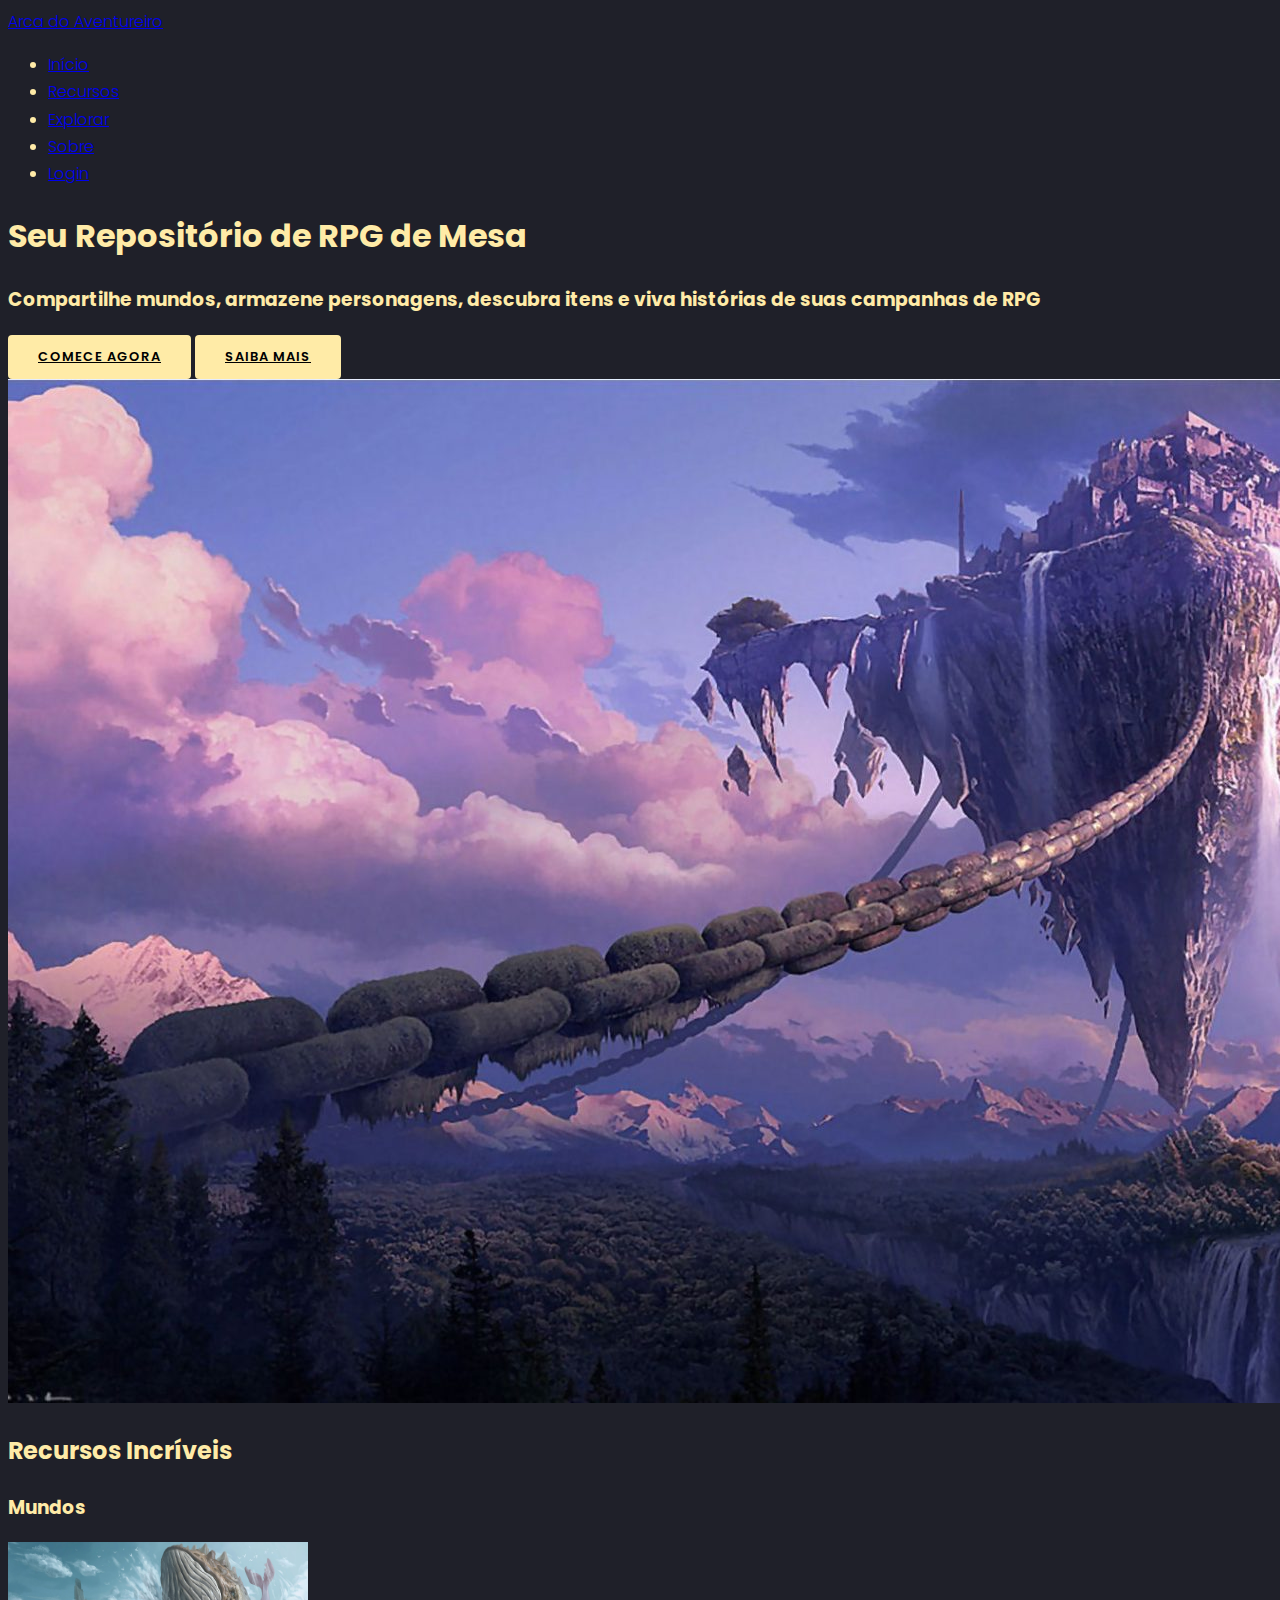
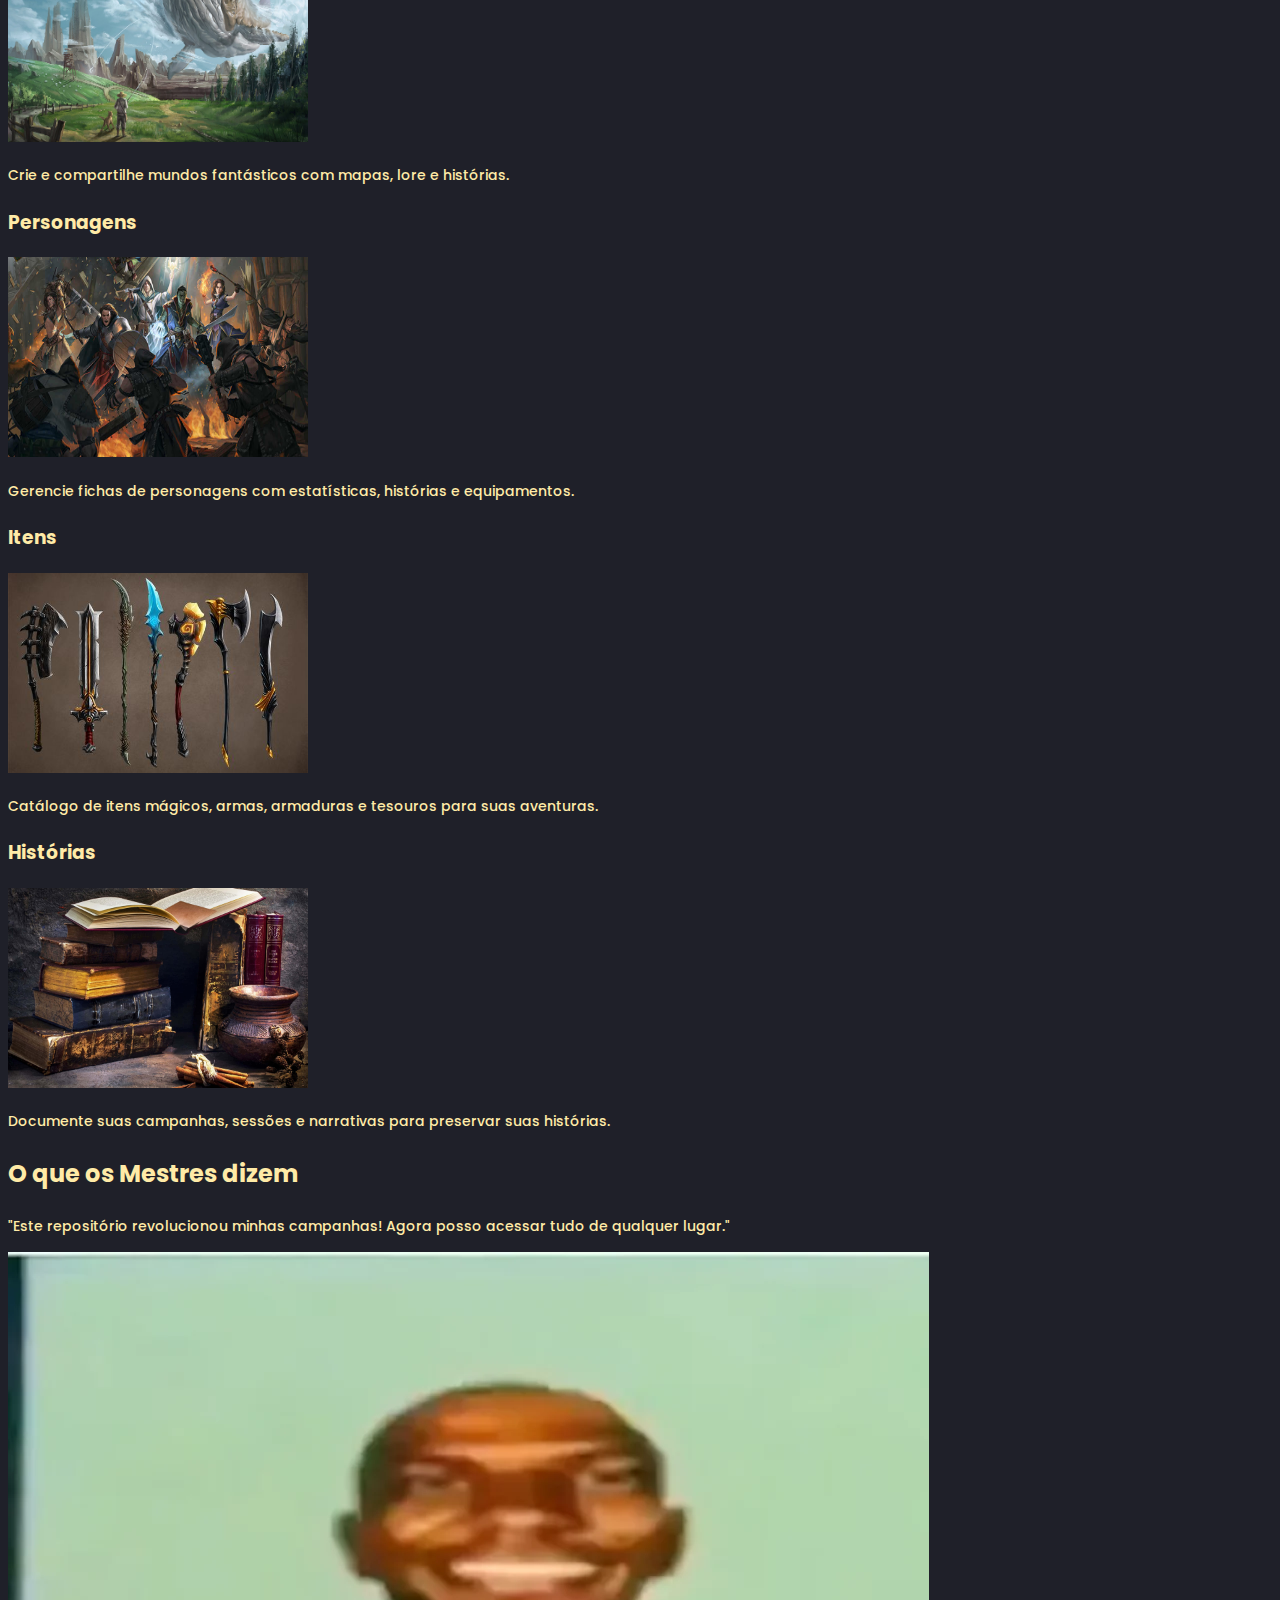
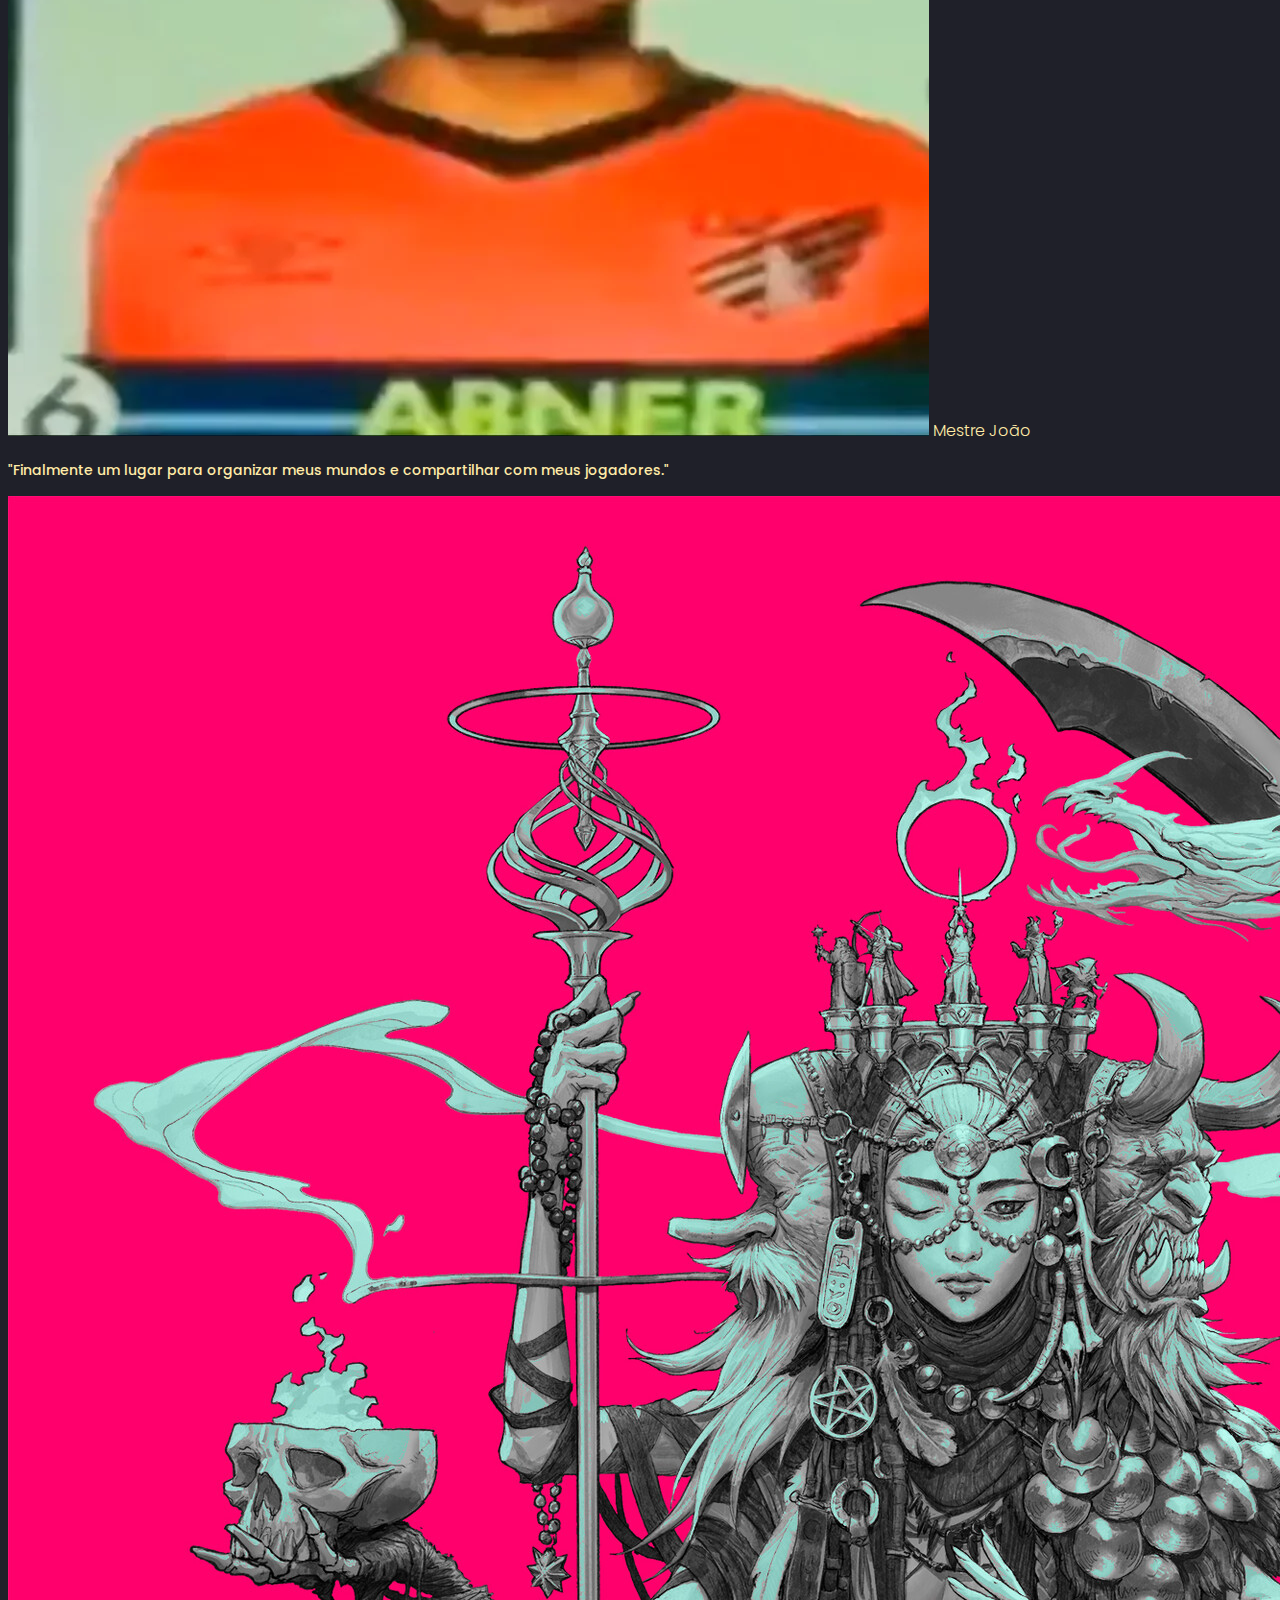
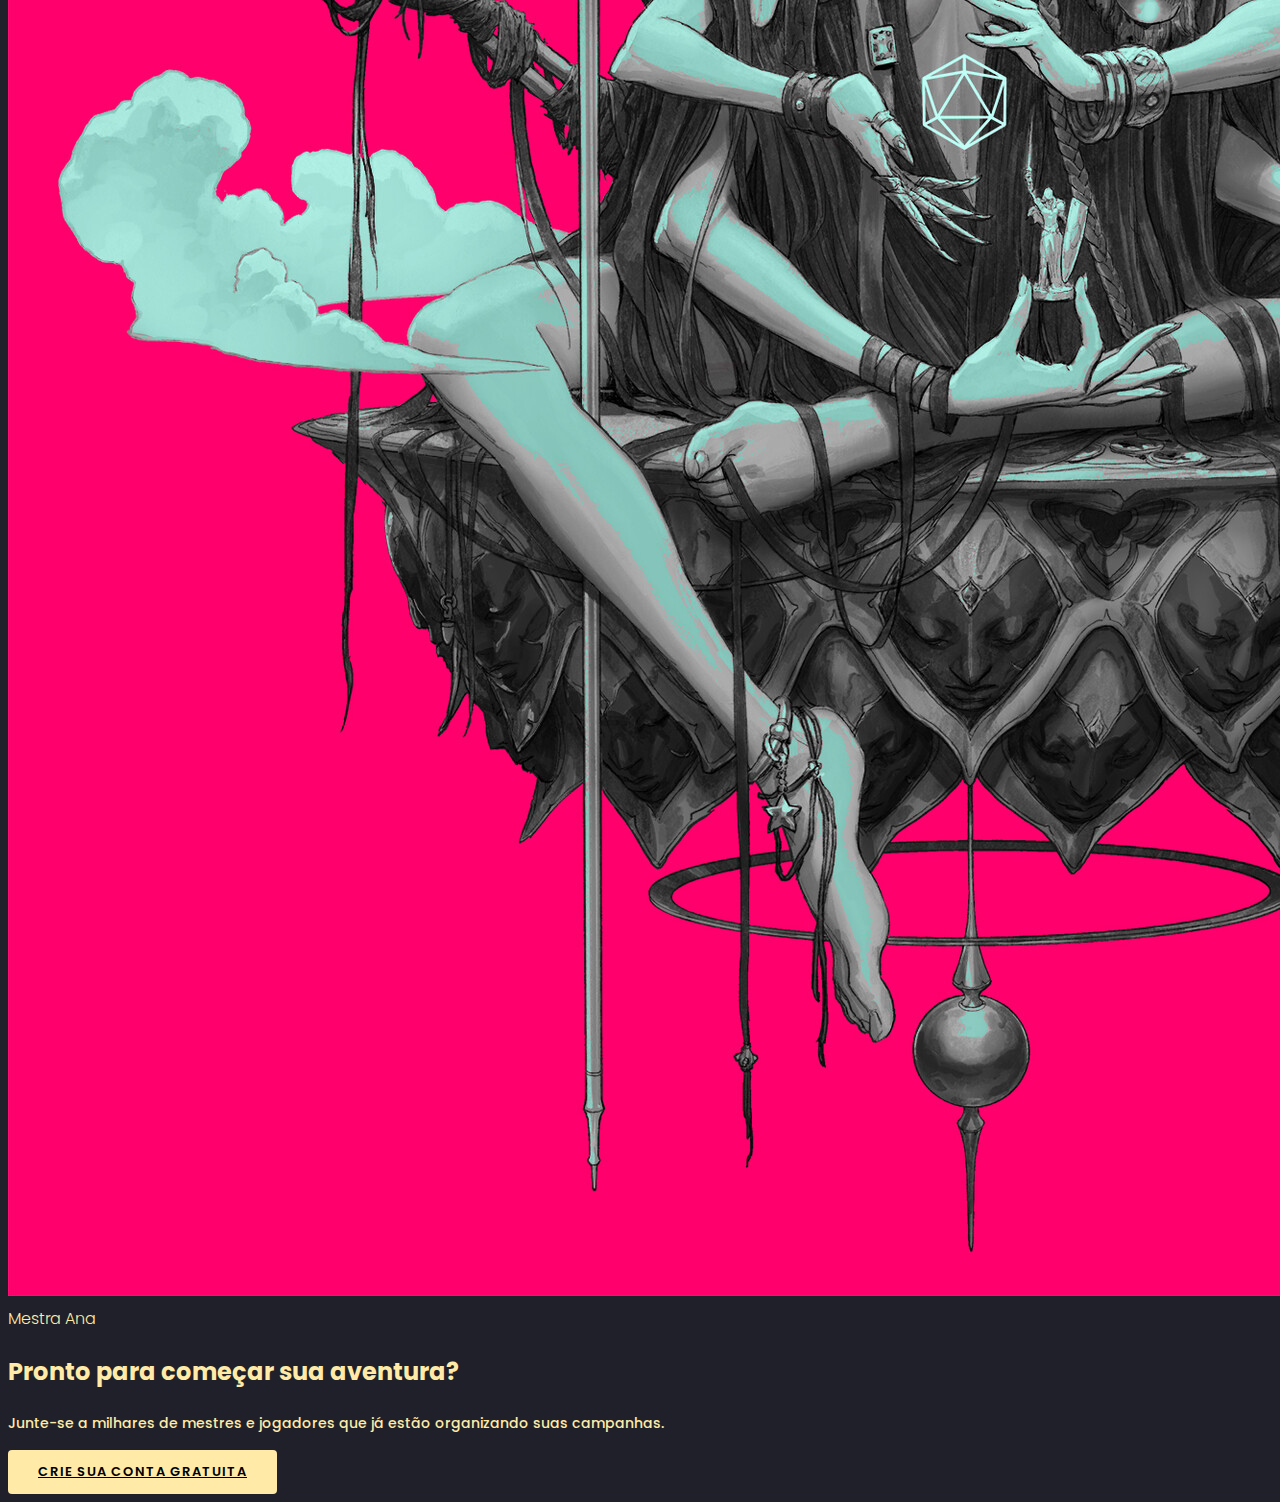
<file: index.html>
<!DOCTYPE html>
<html lang="pt-BR">
<head>
    <meta charset="UTF-8">
    <meta name="viewport" content="width=device-width, initial-scale=1.0">
    <title>Arca do Aventureiro</title>
    <link rel="stylesheet" href="static/style.css">
    <meta name="viewport" content="width=device-width, initial-scale=1.0">
</head>
    <body>
        <main>
            <header>
                <div class="container">
                    <nav>
                        <a href="index.html" class="logo">Arca do Aventureiro</a>
                        <ul class="nav-links">
                            <li><a class="a" href="index.html">Início</a></li>
                            <li><a class="a" href="#features">Recursos</a></li>
                            <li><a class="a" href="#">Explorar</a></li>
                            <li><a class="a" href="#">Sobre</a></li>
                            <li><a class="a" href="templates/login.php" class="btn btn-secondary">Login</a></li>
                        </ul>
                    </nav>
                </div>
            </header>
            <section class="hero">
                <div class="hero-content">
                    <h1>Seu Repositório de RPG de Mesa</h1>
                    <h3>Compartilhe mundos, armazene personagens, descubra itens e viva histórias de suas campanhas de RPG</h3>
                    <div class="hero-buttons">
                        <a href="templates/login.php" class="btn btn-primary">Comece Agora</a>
                        <a href="#features" class="btn btn-secondary">Saiba Mais</a>
                    </div>
                </div>
                <div class="hero-image">
                    <img src="static/ambiente.jpg" alt="Mesa de RPG">
                </div>
            </section>

            <section id="features" class="features">
                <h2>Recursos Incríveis</h2>
                <div class="features-grid">
                    <div class="feature-card">
                        <div class="feature-icon">
                            <i class="fas fa-globe"></i>
                        </div>
                        <h3>Mundos</h3>
                        <img style="object-fit: fill; width: 300px; height: 200px;" src="static/Baleia.jpg"> <!--https://critico6.blogspot.com/2019/02/tormenta-rpg-tabelas-aleatorias-para-o.html-->
                        <p>Crie e compartilhe mundos fantásticos com mapas, lore e histórias.</p>
                    </div>
                    <div class="feature-card">
                        <div class="feature-icon">
                            <i class="fas fa-users"></i>
                        </div>
                        <h3>Personagens</h3>
                        <img style="object-fit: fill; width: 300px; height: 200px;" src="static/personagens.jpg"> <!--https://www.caixinhaquantica.com.br/melhores-rpg-de-mesa-conhecer/-->
                        <p>Gerencie fichas de personagens com estatísticas, histórias e equipamentos.</p>
                    </div>
                    <div class="feature-card">
                        <div class="feature-icon">
                            <i class="fas fa-gem"></i>
                        </div>
                        <h3>Itens</h3>
                        <img style="object-fit: fill; width: 300px; height: 200px;" src="static/items.jpg">
                        <p>Catálogo de itens mágicos, armas, armaduras e tesouros para suas aventuras.</p>
                    </div>
                    <div class="feature-card">
                        <div class="feature-icon">
                            <i class="fas fa-book"></i>
                        </div>
                        <h3>Histórias</h3>
                        <img style="object-fit: fill; width: 300px; height: 200px;" src="static/historia.jpg">
                        <p>Documente suas campanhas, sessões e narrativas para preservar suas histórias.</p>
                    </div>
                </div>
            </section>

            <section class="testimonials">
                <h2>O que os Mestres dizem</h2>
                <div class="testimonial-slider">
                    <div class="testimonial">
                        <p>"Este repositório revolucionou minhas campanhas! Agora posso acessar tudo de qualquer lugar."</p>
                        <div class="testimonial-author">
                            <img src="static/Abner.webp" alt="Mestre Abner">
                            <span>Mestre João</span>
                        </div>
                    </div>
                    <div class="testimonial">
                        <p>"Finalmente um lugar para organizar meus mundos e compartilhar com meus jogadores."</p>
                        <div class="testimonial-author">
                            <img src="static/Mestra.jpg" alt="Mestra Ana">
                            <span>Mestra Ana</span>
                        </div>
                    </div>
                </div>
            </section>

            <section class="cta">
                <h2>Pronto para começar sua aventura?</h2>
                <p>Junte-se a milhares de mestres e jogadores que já estão organizando suas campanhas.</p>
                <a href="conection/registro_process.php" class="btn btn-primary">Crie sua conta gratuita</a>
            </section>
        </main>
    </body>
</html>
</file>
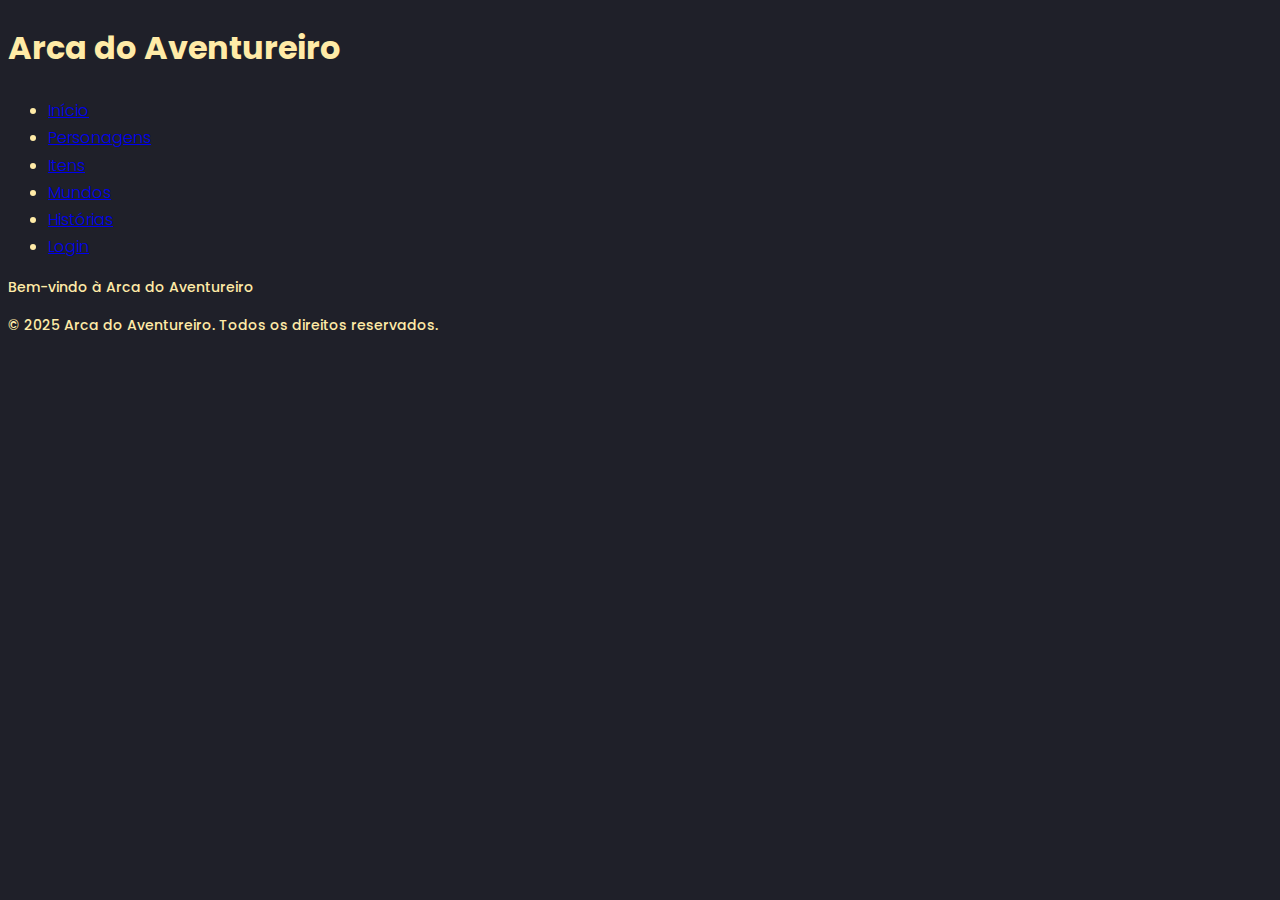
<file: templates/index.html>
<!DOCTYPE html>
<html lang="pt-br">
<head>
    <meta charset="UTF-8">
    <meta name="viewport" content="width=device-width, initial-scale=1.0">
    <link rel="stylesheet" href="../static/style.css">
    <title>Arca do Aventureiro</title>
</head>
<body>
    <header>
        <h1>Arca do Aventureiro</h1>
        <nav>
            <ul>
                <li><a href="#">Início</a></li>
                <li><a href="#">Personagens</a></li>
                <li><a href="#">Itens</a></li>
                <li><a href="#">Mundos</a></li>
                <li><a href="#">Histórias</a></li>
                <li><a href="login.html">Login</a></li>
            </ul>
        </nav>
    </header>
    
    <main>
        <p>Bem-vindo à Arca do Aventureiro</p>
    </main>
    
    <footer>
        <p>&copy; 2025 Arca do Aventureiro. Todos os direitos reservados.</p>
    </footer>
</body>
</html>
</file>
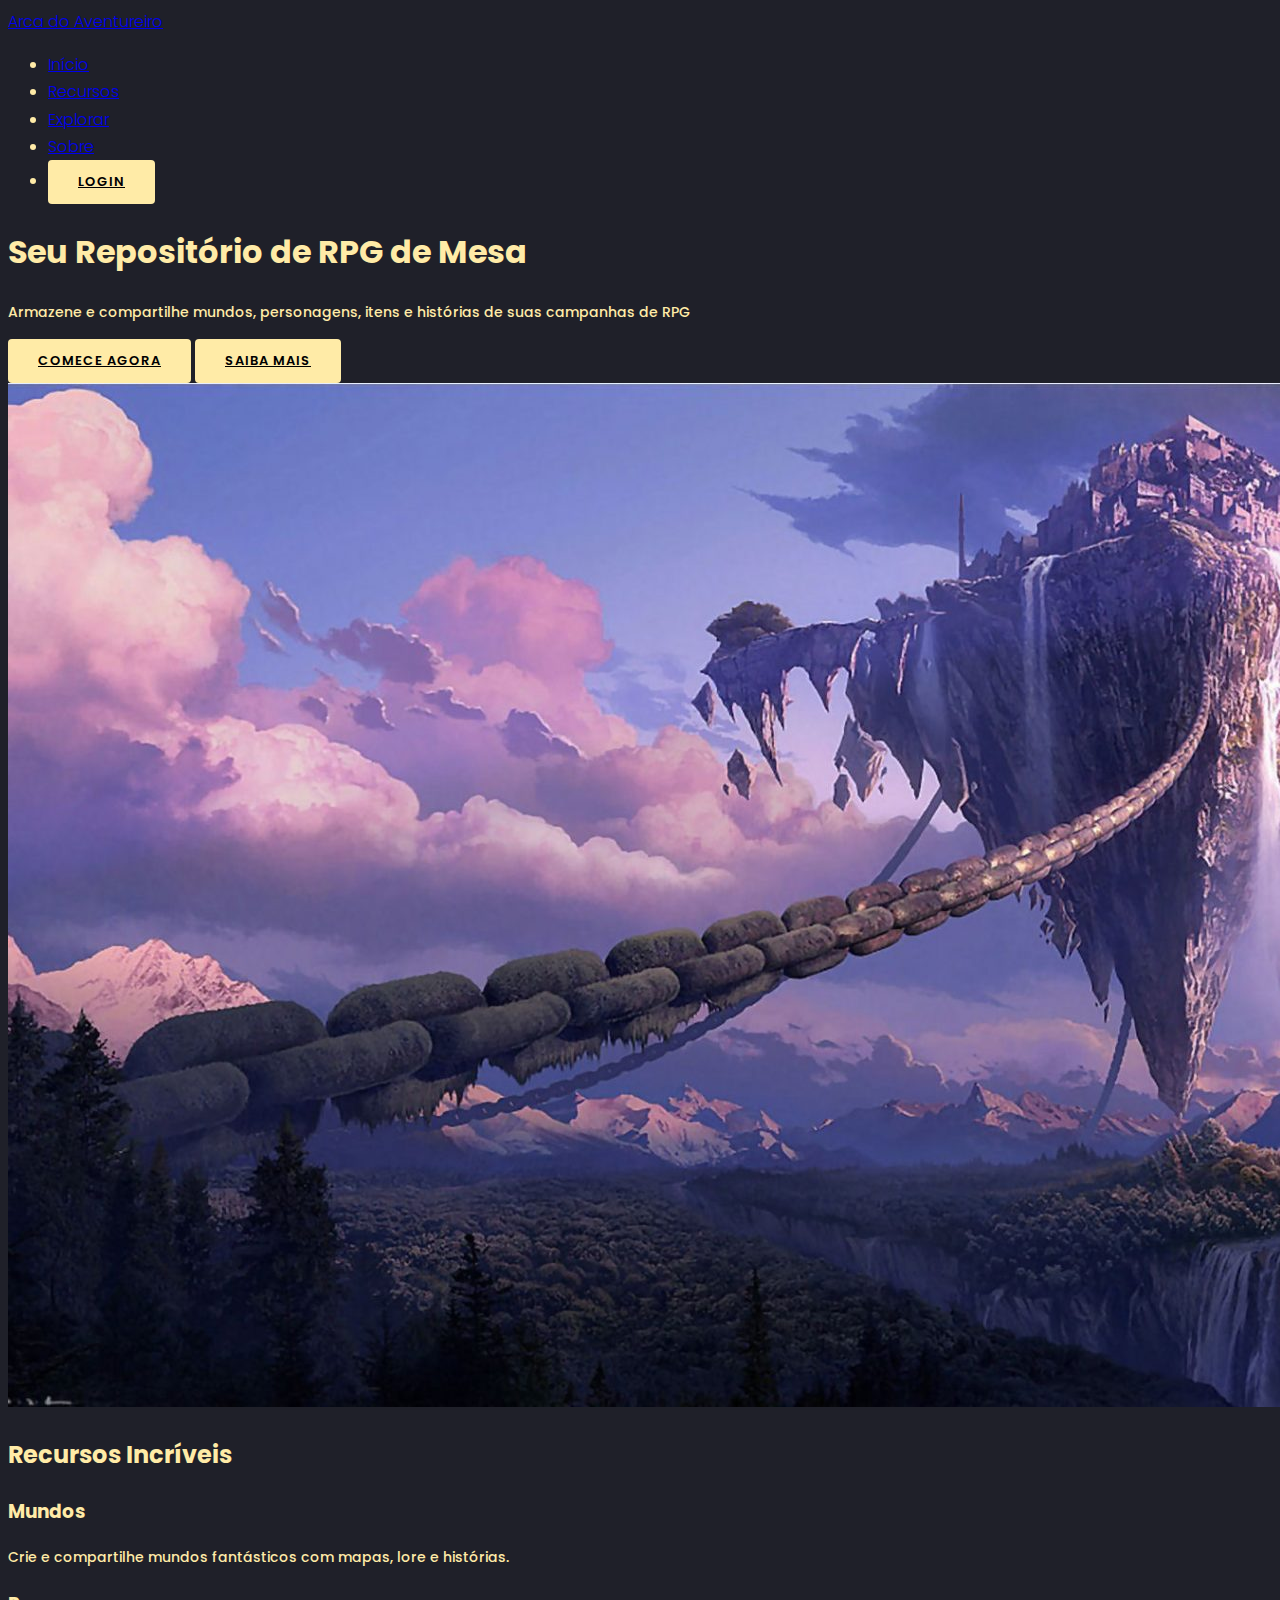
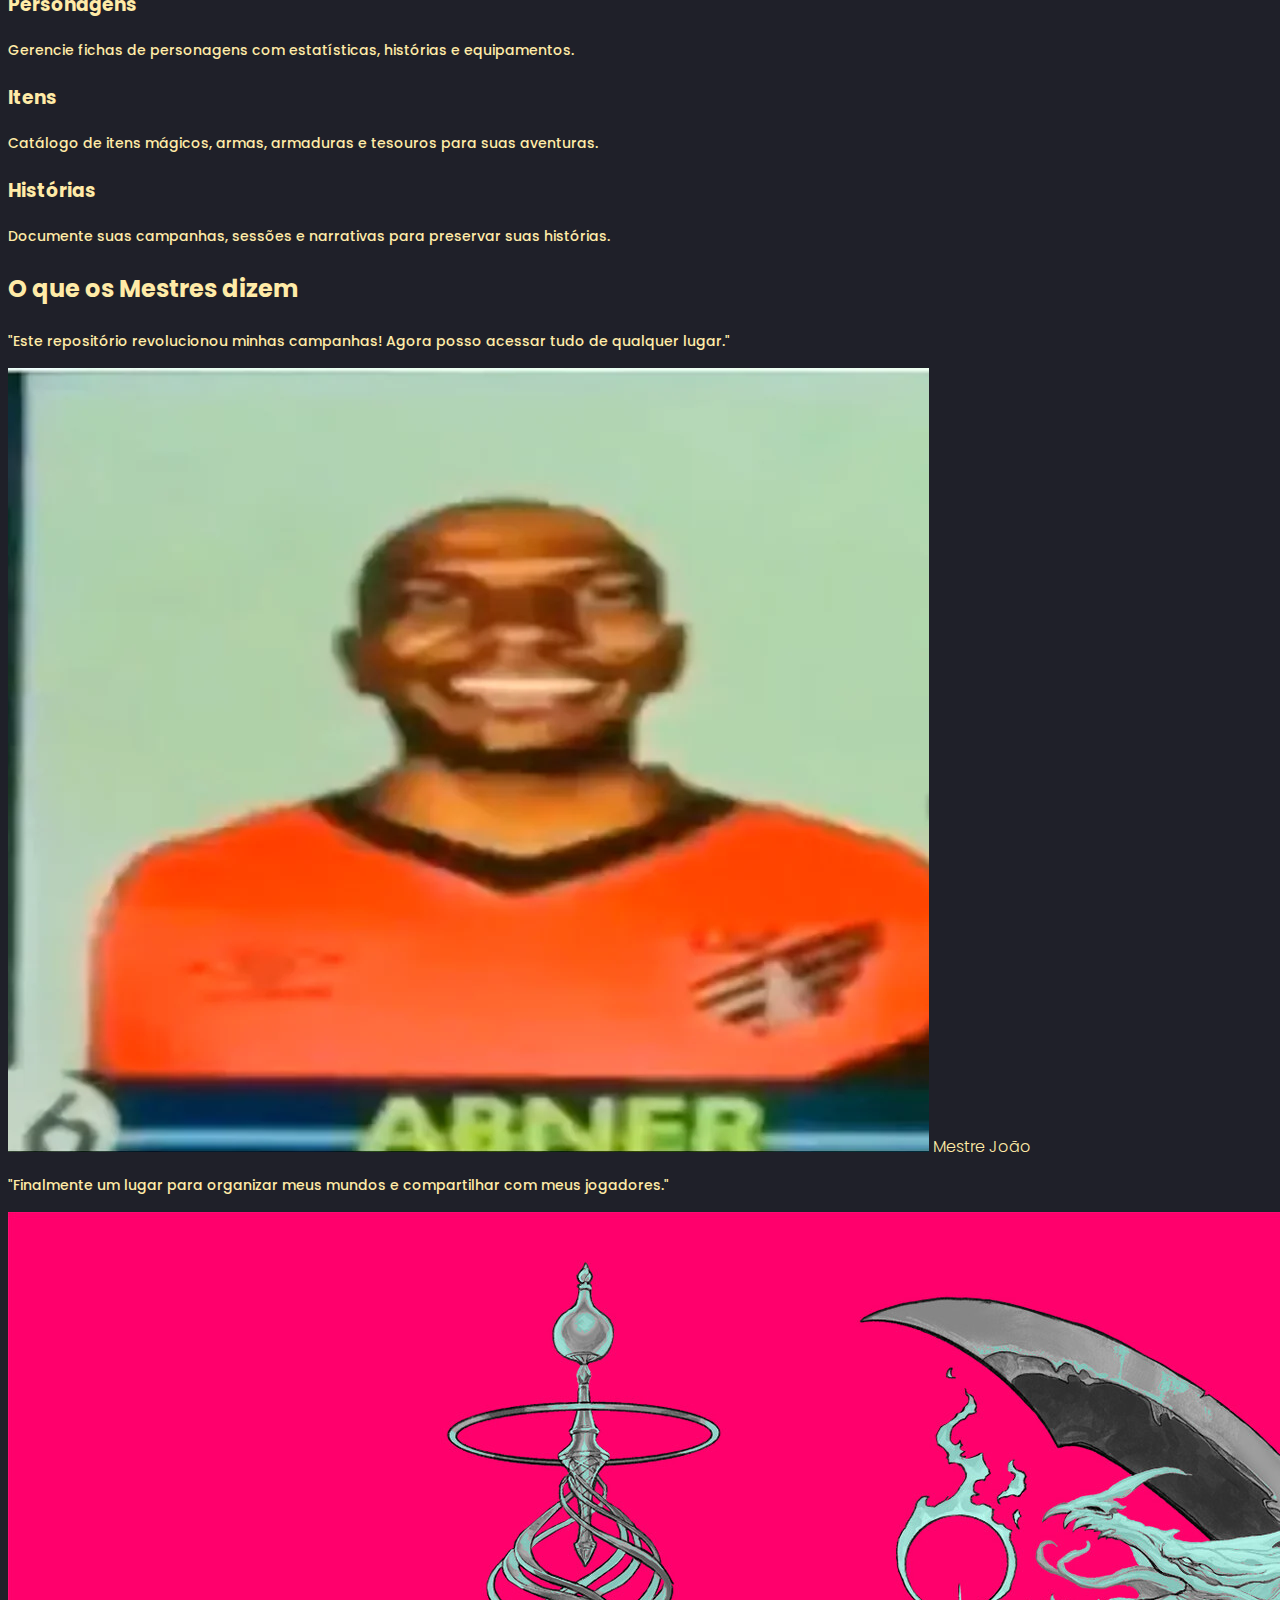
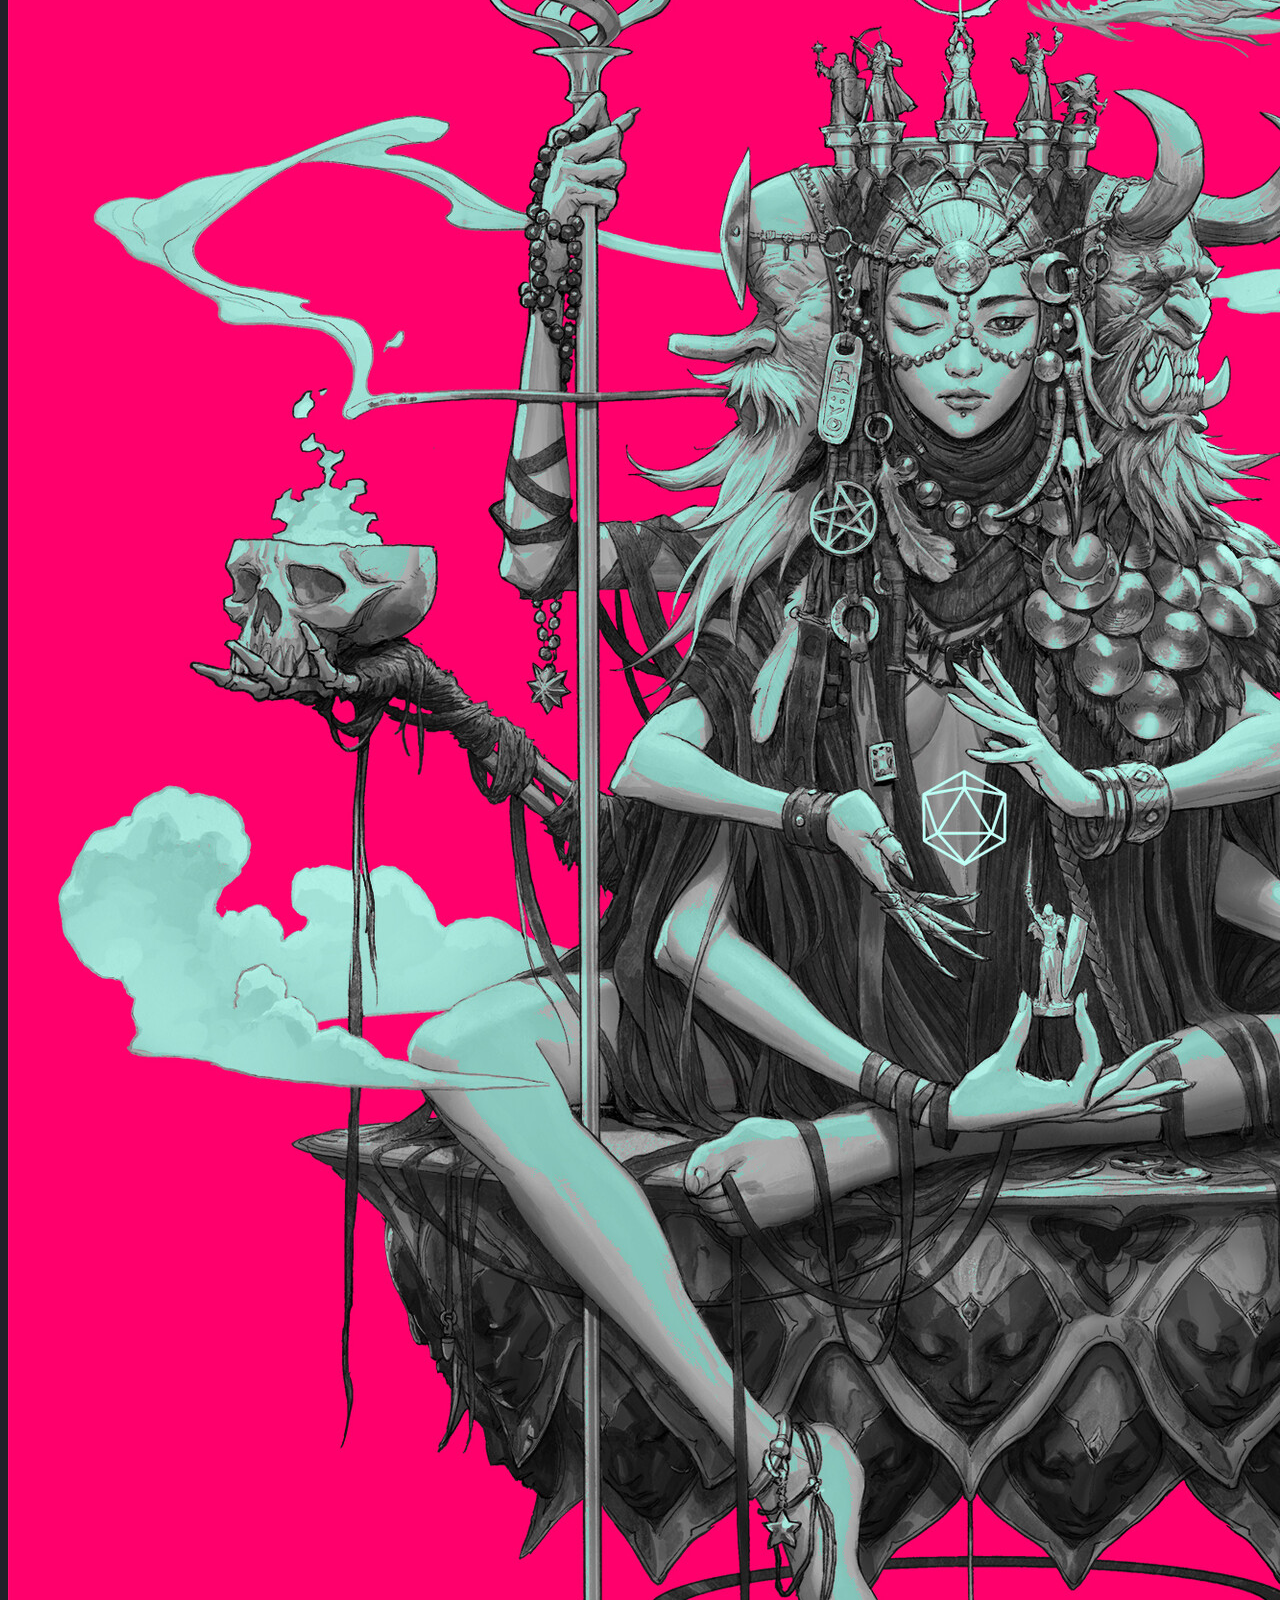
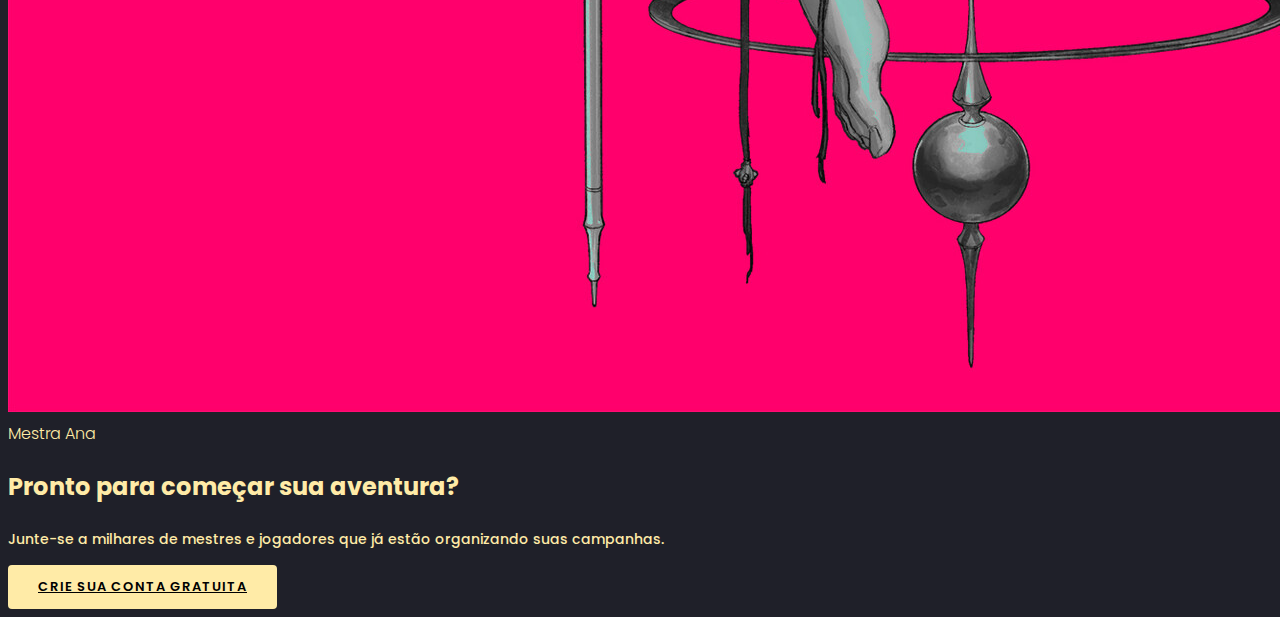
<file: root/Tcc-S.I/index.html>
<!DOCTYPE html>
<html lang="pt-BR">
<head>
    <meta charset="UTF-8">
    <meta name="viewport" content="width=device-width, initial-scale=1.0">
    <title>Arca do Aventureiro</title>
    <link rel="stylesheet" href="static/style.css">
    <meta name="viewport" content="width=device-width, initial-scale=1.0">
</head>
    <body>
        <main>
            <header>
                <div class="container">
                    <nav>
                        <a href="index.html" class="logo">Arca do Aventureiro</a>
                        <ul class="nav-links">
                            <li><a href="index.html">Início</a></li>
                            <li><a href="#features">Recursos</a></li>
                            <li><a href="#">Explorar</a></li>
                            <li><a href="#">Sobre</a></li>
                            <li><a href="templates/login.php" class="btn btn-secondary">Login</a></li>
                        </ul>
                    </nav>
                </div>
            </header>
            <section class="hero">
                <div class="hero-content">
                    <h1>Seu Repositório de RPG de Mesa</h1>
                    <p>Armazene e compartilhe mundos, personagens, itens e histórias de suas campanhas de RPG</p>
                    <div class="hero-buttons">
                        <a href="templates/login.php" class="btn btn-primary">Comece Agora</a>
                        <a href="#features" class="btn btn-secondary">Saiba Mais</a>
                    </div>
                </div>
                <div class="hero-image">
                    <img src="static/ambiente.jpg" alt="Mesa de RPG">
                </div>
            </section>

            <section id="features" class="features">
                <h2>Recursos Incríveis</h2>
                <div class="features-grid">
                    <div class="feature-card">
                        <div class="feature-icon">
                            <i class="fas fa-globe"></i>
                        </div>
                        <h3>Mundos</h3>
                        <p>Crie e compartilhe mundos fantásticos com mapas, lore e histórias.</p>
                    </div>
                    <div class="feature-card">
                        <div class="feature-icon">
                            <i class="fas fa-users"></i>
                        </div>
                        <h3>Personagens</h3>
                        <p>Gerencie fichas de personagens com estatísticas, histórias e equipamentos.</p>
                    </div>
                    <div class="feature-card">
                        <div class="feature-icon">
                            <i class="fas fa-gem"></i>
                        </div>
                        <h3>Itens</h3>
                        <p>Catálogo de itens mágicos, armas, armaduras e tesouros para suas aventuras.</p>
                    </div>
                    <div class="feature-card">
                        <div class="feature-icon">
                            <i class="fas fa-book"></i>
                        </div>
                        <h3>Histórias</h3>
                        <p>Documente suas campanhas, sessões e narrativas para preservar suas histórias.</p>
                    </div>
                </div>
            </section>

            <section class="testimonials">
                <h2>O que os Mestres dizem</h2>
                <div class="testimonial-slider">
                    <div class="testimonial">
                        <p>"Este repositório revolucionou minhas campanhas! Agora posso acessar tudo de qualquer lugar."</p>
                        <div class="testimonial-author">
                            <img src="static/Abner.webp" alt="Mestre Abner">
                            <span>Mestre João</span>
                        </div>
                    </div>
                    <div class="testimonial">
                        <p>"Finalmente um lugar para organizar meus mundos e compartilhar com meus jogadores."</p>
                        <div class="testimonial-author">
                            <img src="static/Mestra.jpg" alt="Mestra Ana">
                            <span>Mestra Ana</span>
                        </div>
                    </div>
                </div>
            </section>

            <section class="cta">
                <h2>Pronto para começar sua aventura?</h2>
                <p>Junte-se a milhares de mestres e jogadores que já estão organizando suas campanhas.</p>
                <a href="conection/registro_process.php" class="btn btn-primary">Crie sua conta gratuita</a>
            </section>
        </main>
    </body>
</html>
</file>
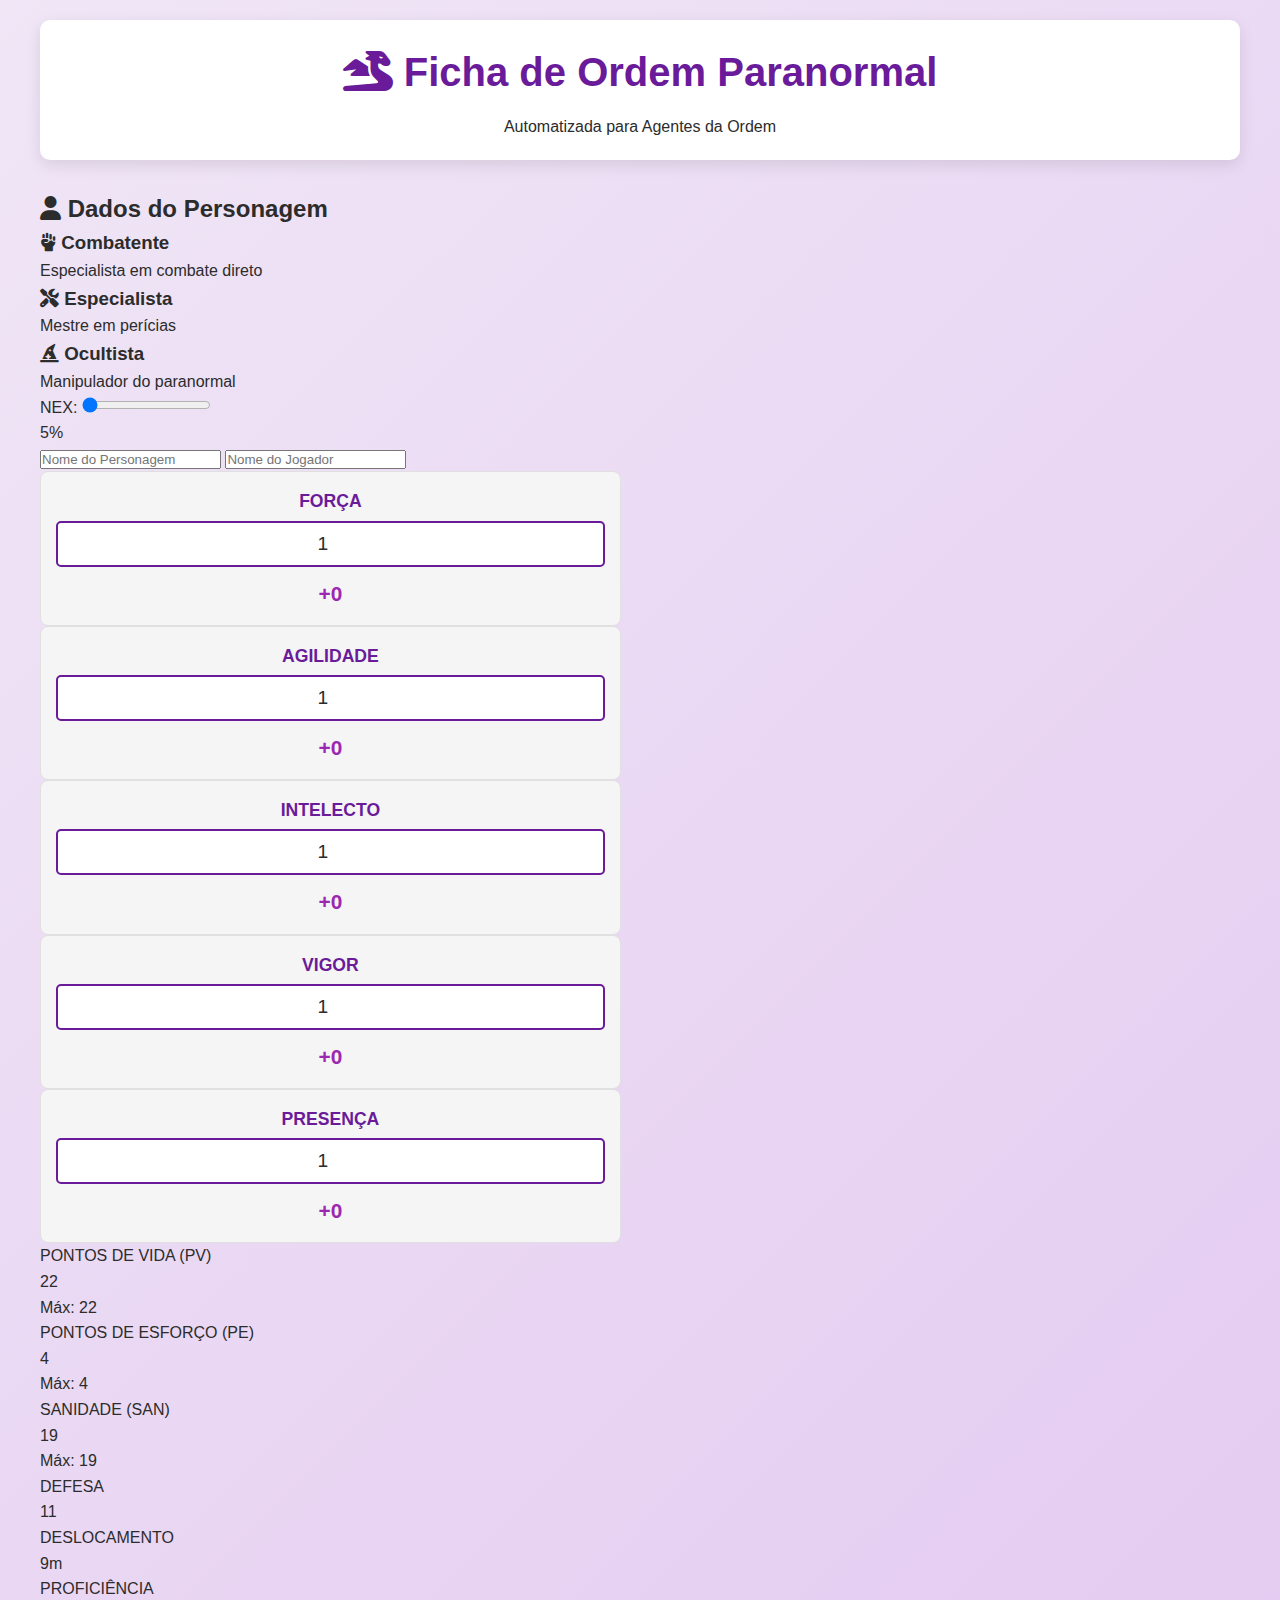
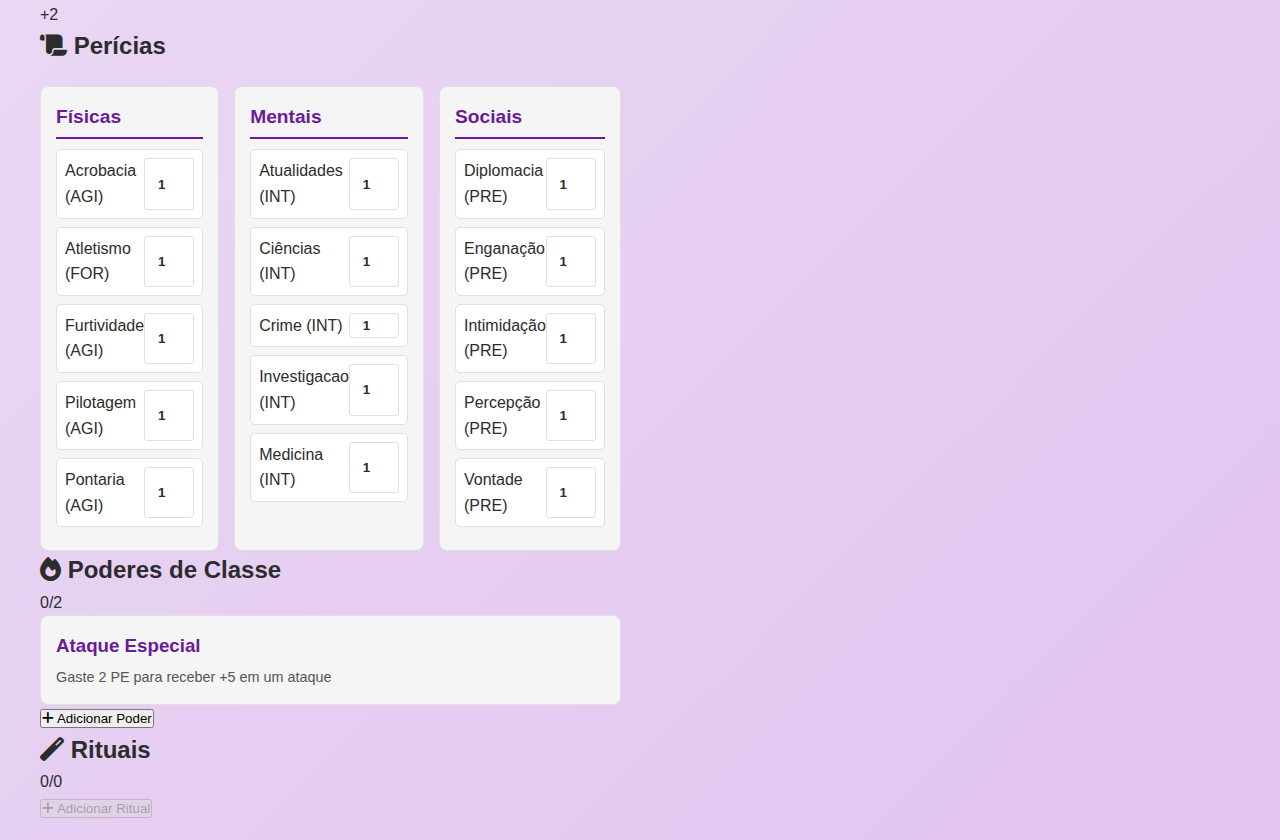
<file: templates/novo_personagem_op.html>
<!DOCTYPE html>
<html lang="pt-BR">
<head>
    <meta charset="UTF-8">
    <meta name="viewport" content="width=device-width, initial-scale=1.0">
    <title>Ficha de Ordem Paranormal Automatizada</title>
    <link rel="stylesheet" href="https://cdnjs.cloudflare.com/ajax/libs/font-awesome/6.4.0/css/all.min.css">
    <link rel="stylesheet" href="../static/op_persongem.css">
</head>
<body>
    <div class="container">
        <header>
            <h1><i class="fas fa-dragon"></i> Ficha de Ordem Paranormal</h1>
            <p>Automatizada para Agentes da Ordem</p>
        </header>
        
        <div class="ficha-container">
            <div class="panel">
                <h2><i class="fas fa-user"></i> Dados do Personagem</h2>
                
                <div class="class-selector">
                    <div class="class-option selected" data-class="combatente">
                        <h3><i class="fas fa-fist-raised"></i> Combatente</h3>
                        <p>Especialista em combate direto</p>
                    </div>
                    <div class="class-option" data-class="especialista">
                        <h3><i class="fas fa-tools"></i> Especialista</h3>
                        <p>Mestre em perícias</p>
                    </div>
                    <div class="class-option" data-class="ocultista">
                        <h3><i class="fas fa-hat-wizard"></i> Ocultista</h3>
                        <p>Manipulador do paranormal</p>
                    </div>
                </div>
                
                <div class="nex-control">
                    <label>NEX:</label>
                    <input type="range" id="nex" min="5" max="99" step="5" value="5">
                    <div class="nex-display" id="nex-display">5%</div>
                </div>
                
                <input type="text" id="nome" placeholder="Nome do Personagem">
                <input type="text" id="jogador" placeholder="Nome do Jogador">
                
                <div class="attributes">
                    <div class="attribute">
                        <label>FORÇA</label>
                        <input type="number" id="for" min="0" max="5" value="1">
                        <div class="modifier" id="for-mod">+1</div>
                    </div>
                    <div class="attribute">
                        <label>AGILIDADE</label>
                        <input type="number" id="agi" min="0" max="5" value="1">
                        <div class="modifier" id="agi-mod">+1</div>
                    </div>
                    <div class="attribute">
                        <label>INTELECTO</label>
                        <input type="number" id="int" min="0" max="5" value="1">
                        <div class="modifier" id="int-mod">+1</div>
                    </div>
                    <div class="attribute">
                        <label>VIGOR</label>
                        <input type="number" id="vig" min="0" max="5" value="1">
                        <div class="modifier" id="vig-mod">+1</div>
                    </div>
                    <div class="attribute">
                        <label>PRESENÇA</label>
                        <input type="number" id="pre" min="0" max="5" value="1">
                        <div class="modifier" id="pre-mod">+1</div>
                    </div>
                </div>
                
                <div class="vitals">
                    <div class="vital">
                        <label>PONTOS DE VIDA (PV)</label>
                        <div class="value" id="pv">16</div>
                        <div class="max" id="pv-max">Máx: 16</div>
                        <div class="progress-bar">
                            <div class="progress-fill" id="pv-progress" style="width: 100%"></div>
                        </div>
                    </div>
                    
                    <div class="vital">
                        <label>PONTOS DE ESFORÇO (PE)</label>
                        <div class="value" id="pe">4</div>
                        <div class="max" id="pe-max">Máx: 4</div>
                        <div class="progress-bar">
                            <div class="progress-fill" id="pe-progress" style="width: 100%"></div>
                        </div>
                    </div>
                    
                    <div class="vital">
                        <label>SANIDADE (SAN)</label>
                        <div class="value" id="san">19</div>
                        <div class="max" id="san-max">Máx: 19</div>
                        <div class="progress-bar">
                            <div class="progress-fill" id="san-progress" style="width: 100%"></div>
                        </div>
                    </div>
                </div>
                
                <div class="combat-stats">
                    <div class="combat-stat">
                        <label>DEFESA</label>
                        <div class="value" id="defesa">12</div>
                    </div>
                    <div class="combat-stat">
                        <label>DESLOCAMENTO</label>
                        <div class="value" id="deslocamento">9m</div>
                    </div>
                    <div class="combat-stat">
                        <label>PROFICIÊNCIA</label>
                        <div class="value" id="proficiencia">+2</div>
                    </div>
                </div>
            </div>
            
            <div class="panel">
                <h2><i class="fas fa-scroll"></i> Perícias</h2>
                
                <div class="skills-grid">
                    <div class="skill-category">
                        <h3>Físicas</h3>
                        <div class="skill">
                            <span>Acrobacia (AGI)</span>
                            <input type="number" id="acrobacia" value="1">
                        </div>
                        <div class="skill">
                            <span>Atletismo (FOR)</span>
                            <input type="number" id="atletismo" value="1">
                        </div>
                        <div class="skill">
                            <span>Furtividade (AGI)</span>
                            <input type="number" id="furtividade" value="1">
                        </div>
                        <div class="skill">
                            <span>Pilotagem (AGI)</span>
                            <input type="number" id="pilotagem" value="1">
                        </div>
                        <div class="skill">
                            <span>Pontaria (AGI)</span>
                            <input type="number" id="pontaria" value="1">
                        </div>
                    </div>
                    
                    <div class="skill-category">
                        <h3>Mentais</h3>
                        <div class="skill">
                            <span>Atualidades (INT)</span>
                            <input type="number" id="atualidades" value="1">
                        </div>
                        <div class="skill">
                            <span>Ciências (INT)</span>
                            <input type="number" id="ciencias" value="1">
                        </div>
                        <div class="skill">
                            <span>Crime (INT)</span>
                            <input type="number" id="crime" value="1">
                        </div>
                        <div class="skill">
                            <span>Investigacao (INT)</span>
                            <input type="number" id="investigacao" value="1">
                        </div>
                        <div class="skill">
                            <span>Medicina (INT)</span>
                            <input type="number" id="medicina" value="1">
                        </div>
                    </div>
                    
                    <div class="skill-category">
                        <h3>Sociais</h3>
                        <div class="skill">
                            <span>Diplomacia (PRE)</span>
                            <input type="number" id="diplomacia" value="1">
                        </div>
                        <div class="skill">
                            <span>Enganação (PRE)</span>
                            <input type="number" id="enganacao" value="1">
                        </div>
                        <div class="skill">
                            <span>Intimidação (PRE)</span>
                            <input type="number" id="intimidacao" value="1">
                        </div>
                        <div class="skill">
                            <span>Percepção (PRE)</span>
                            <input type="number" id="percepcao" value="1">
                        </div>
                        <div class="skill">
                            <span>Vontade (PRE)</span>
                            <input type="number" id="vontade" value="1">
                        </div>
                    </div>
                </div>
                
                <div class="abilities">
                    <div class="section-title">
                        <h2><i class="fas fa-fire"></i> Poderes de Classe</h2>
                        <div class="counter" id="poderes-counter">1/1</div>
                    </div>
                    
                    <div class="ability-list" id="poderes-list">
                        <div class="ability">
                            <h3>Ataque Especial</h3>
                            <p>Gaste 2 PE para receber +5 em um ataque</p>
                        </div>
                    </div>
                    <button class="btn" id="add-poder"><i class="fas fa-plus"></i> Adicionar Poder</button>
                </div>
                
                <div class="rituals">
                    <div class="section-title">
                        <h2><i class="fas fa-magic"></i> Rituais</h2>
                        <div class="counter" id="rituais-counter">0/0</div>
                    </div>
                    
                    <div class="ability-list" id="rituais-list">
                        <!-- Rituais serão adicionados aqui -->
                    </div>
                    <button class="btn" id="add-ritual"><i class="fas fa-plus"></i> Adicionar Ritual</button>
                </div>
            </div>
        </div>
    </div>
    
    <script>
        // Dados do sistema
        const classData = {
            combatente: {
                name: "Combatente",
                pvBase: 16,
                peBase: 2,
                pvPerLevel: 4,
                pePerLevel: 1,
                powers: [
                    "Ataque Especial", "Golpe Pesado", "Combate Defensivo", 
                    "Ataque de Oportunidade", "Durão", "Mira Apurada"
                ]
            },
            especialista: {
                name: "Especialista",
                pvBase: 12,
                peBase: 3,
                pvPerLevel: 3,
                pePerLevel: 1,
                powers: [
                    "Mochila de Utilidades", "Perito", "Infiltrador", 
                    "Investigador", "Médico de Campo", "Atirador de Elite"
                ]
            },
            ocultista: {
                name: "Ocultista",
                pvBase: 8,
                peBase: 4,
                pvPerLevel: 2,
                pePerLevel: 2,
                powers: [
                    "Escudo Mental", "Expansão de Conhecimento", "Potencial Aprimorado", 
                    "Sensitivo", "Intuição Paranormal", "Conexão Paranormal"
                ],
                rituals: [
                    "Amaldiçoar Arma", "Definhar", "Perturbação", 
                    "Arma Atroz", "Sangramento Profano", "Eletrocussão"
                ]
            }
        };
        
        // Elementos DOM
        const classOptions = document.querySelectorAll('.class-option');
        const nexSlider = document.getElementById('nex');
        const nexDisplay = document.getElementById('nex-display');
        const atributos = ['for', 'agi', 'int', 'vig', 'pre'];
        const stats = ['pv', 'pe', 'san', 'defesa', 'deslocamento', 'proficiencia'];
        const counters = {
            poderes: document.getElementById('poderes-counter'),
            rituais: document.getElementById('rituais-counter')
        };
        const lists = {
            poderes: document.getElementById('poderes-list'),
            rituais: document.getElementById('rituais-list')
        };
        const addButtons = {
            poderes: document.getElementById('add-poder'),
            rituais: document.getElementById('add-ritual')
        };
        
        // Estado atual
        let currentClass = 'combatente';
        let currentNex = 5;
        let atributosValues = { for: 1, agi: 1, int: 1, vig: 1, pre: 1 };
        let selectedPowers = [];
        let selectedRituals = [];
        
        // Inicialização
        document.addEventListener('DOMContentLoaded', () => {
            // Configurar eventos
            setupEventListeners();
            
            // Atualizar a ficha inicial
            updateCharacterSheet();
        });
        
        function setupEventListeners() {
            // Seleção de classe
            classOptions.forEach(option => {
                option.addEventListener('click', () => {
                    classOptions.forEach(o => o.classList.remove('selected'));
                    option.classList.add('selected');
                    currentClass = option.dataset.class;
                    updateCharacterSheet();
                });
            });
            
            // Controle de NEX
            nexSlider.addEventListener('input', () => {
                currentNex = parseInt(nexSlider.value);
                nexDisplay.textContent = `${currentNex}%`;
                updateCharacterSheet();
            });
            
            // Atributos
            atributos.forEach(atr => {
                document.getElementById(atr).addEventListener('input', () => {
                    atributosValues[atr] = parseInt(document.getElementById(atr).value) || 0;
                    updateCharacterSheet();
                });
            });
            
            // Botões para adicionar habilidades
            addButtons.poderes.addEventListener('click', () => addPower());
            addButtons.rituais.addEventListener('click', () => addRitual());
        }
        
        function updateCharacterSheet() {
            // Atualizar modificadores de atributos
            atributos.forEach(atr => {
                const mod = Math.floor((atributosValues[atr] - 1) / 2);
                document.getElementById(`${atr}-mod`).textContent = mod >= 0 ? `+${mod}` : mod;
            });
            
            // Calcular valores básicos
            const classInfo = classData[currentClass];
            
            // Nível = NEX / 5 (arredondado para baixo)
            const nivel = Math.floor(currentNex / 5);
            
            // PV = Base + (VIG * 2) + (Nível * PV por nível)
            const pv = classInfo.pvBase + (atributosValues.vig * 2) + (nivel * classInfo.pvPerLevel);
            document.getElementById('pv').textContent = pv;
            document.getElementById('pv-max').textContent = `Máx: ${pv}`;
            document.getElementById('pv-progress').style.width = '100%';
            
            // PE = Base + PRE + (Nível * PE por nível)
            const pe = classInfo.peBase + atributosValues.pre + (nivel * classInfo.pePerLevel);
            document.getElementById('pe').textContent = pe;
            document.getElementById('pe-max').textContent = `Máx: ${pe}`;
            document.getElementById('pe-progress').style.width = '100%';
            
            // SAN = 20 - Nível
            const san = 20 - nivel;
            document.getElementById('san').textContent = san;
            document.getElementById('san-max').textContent = `Máx: ${san}`;
            document.getElementById('san-progress').style.width = '100%';
            
            // Defesa = 10 + AGI
            document.getElementById('defesa').textContent = 10 + atributosValues.agi;
            
            // Deslocamento = 9m (padrão)
            document.getElementById('deslocamento').textContent = '9m';
            
            // Proficiência = +2 (inicial)
            document.getElementById('proficiencia').textContent = '+2';
            
            // Atualizar contadores de habilidades
            const maxPowers = 1 + nivel;
            counters.poderes.textContent = `${selectedPowers.length}/${maxPowers}`;
            
            // Para ocultistas, calcular rituais
            let maxRituals = 0;
            if (currentClass === 'ocultista') {
                maxRituals = 2 + Math.floor(currentNex / 15);
            }
            counters.rituais.textContent = `${selectedRituals.length}/${maxRituals}`;
            
            // Atualizar botões
            addButtons.poderes.disabled = selectedPowers.length >= maxPowers;
            addButtons.rituais.disabled = selectedRituals.length >= maxRituals || currentClass !== 'ocultista';
        }
        
        function addPower() {
            const classInfo = classData[currentClass];
            const nivel = Math.floor(currentNex / 5);
            const maxPowers = 1 + nivel;
            
            if (selectedPowers.length < maxPowers) {
                // Escolher um poder aleatório disponível
                const availablePowers = classInfo.powers.filter(power => !selectedPowers.includes(power));
                
                if (availablePowers.length > 0) {
                    const randomPower = availablePowers[Math.floor(Math.random() * availablePowers.length)];
                    selectedPowers.push(randomPower);
                    
                    // Adicionar à lista
                    const powerElement = document.createElement('div');
                    powerElement.className = 'ability';
                    powerElement.innerHTML = `
                        <h3>${randomPower}</h3>
                        <p>Poder de ${classInfo.name} - ${getPowerDescription(randomPower)}</p>
                    `;
                    lists.poderes.appendChild(powerElement);
                    
                    // Atualizar contador
                    updateCharacterSheet();
                }
            }
        }
        
        function addRitual() {
            if (currentClass === 'ocultista') {
                const nivel = Math.floor(currentNex / 5);
                const maxRituals = 2 + Math.floor(currentNex / 15);
                
                if (selectedRituals.length < maxRituals) {
                    // Escolher um ritual aleatório disponível
                    const availableRituals = classData.ocultista.rituals.filter(ritual => !selectedRituals.includes(ritual));
                    
                    if (availableRituals.length > 0) {
                        const randomRitual = availableRituals[Math.floor(Math.random() * availableRituals.length)];
                        selectedRituals.push(randomRitual);
                        
                        // Adicionar à lista
                        const ritualElement = document.createElement('div');
                        ritualElement.className = 'ability';
                        ritualElement.innerHTML = `
                            <h3>${randomRitual}</h3>
                            <p>Ritual de ${getRitualCircle(currentNex)} círculo - ${getRitualDescription(randomRitual)}</p>
                        `;
                        lists.rituais.appendChild(ritualElement);
                        
                        // Atualizar contador
                        updateCharacterSheet();
                    }
                }
            }
        }
        
        function getPowerDescription(power) {
            const descriptions = {
                "Ataque Especial": "Gaste 2 PE para receber +5 em um ataque",
                "Golpe Pesado": "Seu ataque causa +1 dado de dano",
                "Combate Defensivo": "Ganhe +5 em Defesa",
                "Ataque de Oportunidade": "Ataca inimigos que se movem perto de você",
                "Durão": "Reduz dano recebido pela metade",
                "Mira Apurada": "Ataques à distância causam dano crítico em 19-20",
                "Mochila de Utilidades": "Carrega itens adicionais que podem ser úteis",
                "Perito": "Recebe +5 em duas perícias à escolha",
                "Infiltrador": "Move-se silenciosamente e abre fechaduras",
                "Investigador": "Encontra pistas e analisa evidências com maior eficiência",
                "Médico de Campo": "Cura aliados mesmo durante o combate",
                "Atirador de Elite": "Ataques à distância causam dano extra",
                "Escudo Mental": "Protege sua mente contra efeitos paranormais",
                "Expansão de Conhecimento": "Aprende um ritual adicional",
                "Potencial Aprimorado": "Rituais causam +2 de dano ou duram +2 rodadas",
                "Sensitivo": "Sente a presença do paranormal ao redor",
                "Intuição Paranormal": "Prevê perigos paranormais antes que aconteçam",
                "Conexão Paranormal": "Recupera PE mais rapidamente"
            };
            
            return descriptions[power] || "Descrição não disponível";
        }
        
        function getRitualDescription(ritual) {
            const descriptions = {
                "Amaldiçoar Arma": "Arma causa dano paranormal adicional",
                "Definhar": "Enfraquece inimigos próximos",
                "Perturbação": "Cria ilusões para confundir oponentes",
                "Arma Atroz": "Cria uma arma feita de energia paranormal",
                "Sangramento Profano": "Causa sangramento contínuo no alvo",
                "Eletrocussão": "Descarga elétrica que atinge múltiplos alvos"
            };
            
            return descriptions[ritual] || "Descrição não disponível";
        }
        
        function getRitualCircle(nex) {
            if (nex < 15) return "Primeiro";
            if (nex < 30) return "Segundo";
            if (nex < 45) return "Terceiro";
            if (nex < 60) return "Quarto";
            return "Quinto";
        }
    </script>
</body>
</html>
</file>
<file: static/style.css>
@import url('https://fonts.googleapis.com/css?family=Poppins:400,500,600,700,800,900');
body{
	font-family: 'Poppins', sans-serif;
	font-weight: 300;
	line-height: 1.7;
	color: #ffeba7;
	background-color: #1f2029;
}
a:hover {
	text-decoration: none;
}
.link {
  color: #ffeba7;
}
.link:hover {
  color: #c4c3ca;
}
p {
  font-weight: 500;
  font-size: 14px;
}
h4 {
  font-weight: 600;
}
h6 span{
  padding: 0 20px;
  font-weight: 700;
}
.section{
  position: relative;
  width: 100%;
  display: block;
}
.full-height{
  min-height: 100vh;
}
[type="checkbox"]:checked,
[type="checkbox"]:not(:checked){
display: none;
}
.checkbox:checked + label,
.checkbox:not(:checked) + label{
  position: relative;
  display: block;
  text-align: center;
  width: 60px;
  height: 16px;
  border-radius: 8px;
  padding: 0;
  margin: 10px auto;
  cursor: pointer;
  background-color: #ffeba7;
}
.checkbox:checked + label:before,
.checkbox:not(:checked) + label:before{
  position: absolute;
  display: block;
  width: 36px;
  height: 36px;
  border-radius: 50%;
  color: #ffeba7;
  background-color: #020305;
  font-family: 'unicons';
  content: '\eb4f';
  z-index: 20;
  top: -10px;
  left: -10px;
  line-height: 36px;
  text-align: center;
  font-size: 24px;
  transition: all 0.5s ease;
}
.checkbox:checked + label:before {
  transform: translateX(44px) rotate(-270deg);
}
.card-3d-wrap {
  position: relative;
  width: 440px;
  max-width: 100%;
  height: 400px;
  -webkit-transform-style: preserve-3d;
  transform-style: preserve-3d;
  perspective: 800px;
  margin-top: 60px;
}
.card-3d-wrapper {
  width: 100%;
  height: 100%;
  position:absolute;
  -webkit-transform-style: preserve-3d;
  transform-style: preserve-3d;
  transition: all 600ms ease-out; 
}
.card-front, .card-back {
  width: 100%;
  height: 100%;
  background-color: #2b2e38;
  background-image: url('/img/pattern_japanese-pattern-2_1_2_0-0_0_1__ffffff00_000000.png');
  position: absolute;
  border-radius: 6px;
  -webkit-transform-style: preserve-3d;
}
.card-back {
  transform: rotateY(180deg);
}
.checkbox:checked ~ .card-3d-wrap .card-3d-wrapper {
  transform: rotateY(180deg);
}
.center-wrap{
  position: absolute;
  width: 100%;
  padding: 0 35px;
  top: 50%;
  left: 0;
  transform: translate3d(0, -50%, 35px) perspective(100px);
  z-index: 20;
  display: block;
}
.form-group{ 
  position: relative;
  display: block;
    margin: 0;
    padding: 0;
}
.form-style {
  padding: 13px 20px;
  padding-left: 55px;
  height: 48px;
  width: 100%;
  font-weight: 500;
  border-radius: 4px;
  font-size: 14px;
  line-height: 22px;
  letter-spacing: 0.5px;
  outline: none;
  color: #c4c3ca;
  background-color: #1f2029;
  border: none;
  -webkit-transition: all 200ms linear;
  transition: all 200ms linear;
  box-shadow: 0 4px 8px 0 rgba(21,21,21,.2);
}
.form-style:focus,
.form-style:active {
  border: none;
  outline: none;
  box-shadow: 0 4px 8px 0 rgba(21,21,21,.2);
}
.input-icon {
  position: absolute;
  top: 0;
  left: 18px;
  height: 48px;
  font-size: 24px;
  line-height: 48px;
  text-align: left;
  -webkit-transition: all 200ms linear;
   transition: all 200ms linear;
}
.btn{  
  border-radius: 4px;
  height: 44px;
  font-size: 13px;
  font-weight: 600;
  text-transform: uppercase;
  -webkit-transition : all 200ms linear;
  transition: all 200ms linear;
  padding: 0 30px;
  letter-spacing: 1px;
  display: -webkit-inline-flex;
  display: -ms-inline-flexbox;
  display: inline-flex;
  align-items: center;
  background-color: #ffeba7;
  color: #000000;
}
.btn:hover{  
  background-color: #000000;
  color: #ffeba7;
  box-shadow: 0 8px 24px 0 rgba(16,39,112,.2);
}
</file>
<file: root/Tcc-S.I/static/style.css>
@import url('https://fonts.googleapis.com/css?family=Poppins:400,500,600,700,800,900');
body{
	font-family: 'Poppins', sans-serif;
	font-weight: 300;
	line-height: 1.7;
	color: #ffeba7;
	background-color: #1f2029;
}
a:hover {
	text-decoration: none;
}
.link {
  color: #ffeba7;
}
.link:hover {
  color: #c4c3ca;
}
p {
  font-weight: 500;
  font-size: 14px;
}
h4 {
  font-weight: 600;
}
h6 span{
  padding: 0 20px;
  font-weight: 700;
}
.section{
  position: relative;
  width: 100%;
  display: block;
}
.full-height{
  min-height: 100vh;
}
[type="checkbox"]:checked,
[type="checkbox"]:not(:checked){
display: none;
}
.checkbox:checked + label,
.checkbox:not(:checked) + label{
  position: relative;
  display: block;
  text-align: center;
  width: 60px;
  height: 16px;
  border-radius: 8px;
  padding: 0;
  margin: 10px auto;
  cursor: pointer;
  background-color: #ffeba7;
}
.checkbox:checked + label:before,
.checkbox:not(:checked) + label:before{
  position: absolute;
  display: block;
  width: 36px;
  height: 36px;
  border-radius: 50%;
  color: #ffeba7;
  background-color: #020305;
  font-family: 'unicons';
  content: '\eb4f';
  z-index: 20;
  top: -10px;
  left: -10px;
  line-height: 36px;
  text-align: center;
  font-size: 24px;
  transition: all 0.5s ease;
}
.checkbox:checked + label:before {
  transform: translateX(44px) rotate(-270deg);
}
.card-3d-wrap {
  position: relative;
  width: 440px;
  max-width: 100%;
  height: 400px;
  -webkit-transform-style: preserve-3d;
  transform-style: preserve-3d;
  perspective: 800px;
  margin-top: 60px;
}
.card-3d-wrapper {
  width: 100%;
  height: 100%;
  position:absolute;
  -webkit-transform-style: preserve-3d;
  transform-style: preserve-3d;
  transition: all 600ms ease-out; 
}
.card-front, .card-back {
  width: 100%;
  height: 100%;
  background-color: #2b2e38;
  background-image: url('/img/pattern_japanese-pattern-2_1_2_0-0_0_1__ffffff00_000000.png');
  position: absolute;
  border-radius: 6px;
  -webkit-transform-style: preserve-3d;
}
.card-back {
  transform: rotateY(180deg);
}
.checkbox:checked ~ .card-3d-wrap .card-3d-wrapper {
  transform: rotateY(180deg);
}
.center-wrap{
  position: absolute;
  width: 100%;
  padding: 0 35px;
  top: 50%;
  left: 0;
  transform: translate3d(0, -50%, 35px) perspective(100px);
  z-index: 20;
  display: block;
}
.form-group{ 
  position: relative;
  display: block;
    margin: 0;
    padding: 0;
}
.form-style {
  padding: 13px 20px;
  padding-left: 55px;
  height: 48px;
  width: 100%;
  font-weight: 500;
  border-radius: 4px;
  font-size: 14px;
  line-height: 22px;
  letter-spacing: 0.5px;
  outline: none;
  color: #c4c3ca;
  background-color: #1f2029;
  border: none;
  -webkit-transition: all 200ms linear;
  transition: all 200ms linear;
  box-shadow: 0 4px 8px 0 rgba(21,21,21,.2);
}
.form-style:focus,
.form-style:active {
  border: none;
  outline: none;
  box-shadow: 0 4px 8px 0 rgba(21,21,21,.2);
}
.input-icon {
  position: absolute;
  top: 0;
  left: 18px;
  height: 48px;
  font-size: 24px;
  line-height: 48px;
  text-align: left;
  -webkit-transition: all 200ms linear;
   transition: all 200ms linear;
}
.btn{  
  border-radius: 4px;
  height: 44px;
  font-size: 13px;
  font-weight: 600;
  text-transform: uppercase;
  -webkit-transition : all 200ms linear;
  transition: all 200ms linear;
  padding: 0 30px;
  letter-spacing: 1px;
  display: -webkit-inline-flex;
  display: -ms-inline-flexbox;
  display: inline-flex;
  align-items: center;
  background-color: #ffeba7;
  color: #000000;
}
.btn:hover{  
  background-color: #000000;
  color: #ffeba7;
  box-shadow: 0 8px 24px 0 rgba(16,39,112,.2);
}
</file>
<file: static/op_persongem.css>
/* Paleta de cores baseada no seu CSS */
        :root {
            --primary-color: #6a1b9a;
            --secondary-color: #9c27b0;
            --dark-color: #2c2c2c;
            --light-color: #f5f5f5;
            --success-color: #4caf50;
            --warning-color: #ff9800;
            --danger-color: #f44336;
            --panel-bg: rgba(255, 255, 255, 0.95);
            --border-color: #e0e0e0;
            --shadow: 0 5px 15px rgba(0, 0, 0, 0.1);
        }
        
        * {
            box-sizing: border-box;
            margin: 0;
            padding: 0;
            font-family: 'Segoe UI', Tahoma, Geneva, Verdana, sans-serif;
        }
        
        body {
            background: linear-gradient(135deg, #f0e6f6, #e1c4f0);
            color: var(--dark-color);
            line-height: 1.6;
            padding: 20px;
            min-height: 100vh;
        }
        
        .container {
            max-width: 1200px;
            margin: 0 auto;
            display: grid;
            grid-template-columns: 1fr 2fr;
            gap: 20px;
        }
        
        header {
            grid-column: 1 / -1;
            text-align: center;
            padding: 20px 0;
            margin-bottom: 10px;
            background: white;
            border-radius: 10px;
            box-shadow: var(--shadow);
        }
        
        h1 {
            font-size: 2.5rem;
            color: var(--primary-color);
            margin-bottom: 10px;
        }
        
        /* Painel Esquerdo - Token e Nome */
        .left-panel {
            background: var(--panel-bg);
            border-radius: 10px;
            padding: 20px;
            box-shadow: var(--shadow);
            border: 1px solid var(--border-color);
            display: flex;
            flex-direction: column;
            gap: 20px;
        }
        
        .token-container {
            display: flex;
            flex-direction: column;
            align-items: center;
        }
        
        .token-preview {
            width: 200px;
            height: 200px;
            border-radius: 50%;
            border: 3px solid var(--primary-color);
            background: var(--light-color);
            display: flex;
            align-items: center;
            justify-content: center;
            cursor: pointer;
            overflow: hidden;
            margin-bottom: 15px;
            box-shadow: 0 4px 8px rgba(106, 27, 154, 0.2);
        }
        
        .token-preview img {
            width: 100%;
            height: 100%;
            object-fit: cover;
        }
        
        .token-preview i {
            font-size: 4rem;
            color: #b39ddb;
        }
        
        .token-upload {
            display: none;
        }
        
        .character-name {
            width: 100%;
        }
        
        .character-name input {
            width: 100%;
            padding: 15px;
            background: var(--light-color);
            border: 2px solid var(--primary-color);
            border-radius: 5px;
            color: var(--dark-color);
            font-size: 1.2rem;
            text-align: center;
            transition: all 0.3s ease;
        }
        
        .character-name input:focus {
            outline: none;
            box-shadow: 0 0 0 3px rgba(106, 27, 154, 0.2);
        }
        
        /* Painel Direito - Abas */
        .right-panel {
            background: var(--panel-bg);
            border-radius: 10px;
            padding: 20px;
            box-shadow: var(--shadow);
            border: 1px solid var(--border-color);
            display: flex;
            flex-direction: column;
        }
        
        .tab-controls {
            display: flex;
            gap: 15px;
            margin-bottom: 20px;
            padding-bottom: 10px;
            border-bottom: 2px solid var(--primary-color);
        }
        
        .tab-control {
            display: flex;
            align-items: center;
            gap: 8px;
            cursor: pointer;
            padding: 10px 15px;
            background: var(--light-color);
            border-radius: 5px;
            transition: all 0.3s ease;
            border: 2px solid transparent;
        }
        
        .tab-control input {
            margin: 0;
            width: 20px;
            height: 20px;
            cursor: pointer;
        }
        
        .tab-control.active {
            background: var(--primary-color);
            color: white;
            border-color: var(--primary-color);
        }
        
        .tab-control.active i {
            color: white;
        }
        
        .tab-content {
            flex-grow: 1;
            overflow-y: auto;
            padding: 10px;
            min-height: 500px;
        }
        
        .tab-pane {
            display: none;
        }
        
        .tab-pane.active {
            display: block;
        }
        
        /* Conteúdo das Abas */
        .attributes-grid {
            display: grid;
            grid-template-columns: repeat(2, 1fr);
            gap: 15px;
            margin-bottom: 20px;
        }
        
        .attribute {
            background: var(--light-color);
            padding: 15px;
            border-radius: 8px;
            text-align: center;
            border: 1px solid var(--border-color);
            transition: transform 0.3s ease;
        }
        
        .attribute:hover {
            transform: translateY(-3px);
            box-shadow: 0 5px 10px rgba(0, 0, 0, 0.1);
        }
        
        .attribute label {
            display: block;
            font-weight: bold;
            margin-bottom: 5px;
            font-size: 1.1rem;
            color: var(--primary-color);
        }
        
        .attribute input {
            width: 100%;
            padding: 10px;
            background: white;
            border: 2px solid var(--primary-color);
            border-radius: 5px;
            color: var(--dark-color);
            font-size: 1.2rem;
            text-align: center;
            margin-bottom: 10px;
        }
        
        .attribute .modifier {
            font-size: 1.3rem;
            font-weight: bold;
            color: var(--secondary-color);
        }
        
        .skills-grid {
            display: grid;
            grid-template-columns: repeat(3, 1fr);
            gap: 15px;
            margin-top: 20px;
        }
        
        .skill-category {
            background: var(--light-color);
            padding: 15px;
            border-radius: 8px;
            border: 1px solid var(--border-color);
        }
        
        .skill-category h3 {
            color: var(--primary-color);
            margin-bottom: 10px;
            font-size: 1.2rem;
            border-bottom: 2px solid var(--primary-color);
            padding-bottom: 5px;
        }
        
        .skill {
            display: flex;
            justify-content: space-between;
            margin-bottom: 8px;
            padding: 8px;
            background: white;
            border-radius: 5px;
            border: 1px solid var(--border-color);
        }
        
        .skill input {
            width: 50px;
            background: white;
            border: 1px solid var(--border-color);
            border-radius: 3px;
            color: var(--dark-color);
            text-align: center;
            font-weight: bold;
        }
        
        .abilities-list {
            display: grid;
            grid-template-columns: repeat(2, 1fr);
            gap: 15px;
        }
        
        .ability {
            background: var(--light-color);
            padding: 15px;
            border-radius: 8px;
            border: 1px solid var(--border-color);
            transition: transform 0.3s ease;
        }
        
        .ability:hover {
            transform: translateY(-3px);
            box-shadow: 0 5px 10px rgba(0, 0, 0, 0.1);
        }
        
        .ability h3 {
            color: var(--primary-color);
            margin-bottom: 5px;
        }
        
        .ability p {
            font-size: 0.9rem;
            color: #555;
        }
        
        .equipment-grid {
            display: grid;
            grid-template-columns: repeat(2, 1fr);
            gap: 15px;
        }
        
        .equipment-category {
            background: var(--light-color);
            padding: 15px;
            border-radius: 8px;
            border: 1px solid var(--border-color);
        }
        
        .equipment-category h3 {
            color: var(--primary-color);
            margin-bottom: 10px;
            font-size: 1.2rem;
            border-bottom: 2px solid var(--primary-color);
            padding-bottom: 5px;
        }
        
        .equipment-item {
            margin-bottom: 10px;
            padding: 8px;
            background: white;
            border-radius: 5px;
            border: 1px solid var(--border-color);
        }
        
        .equipment-item input {
            width: 100%;
            background: white;
            border: 1px solid var(--border-color);
            border-radius: 3px;
            color: var(--dark-color);
            padding: 8px;
        }
        
        .add-item {
            text-align: center;
            margin-top: 10px;
        }
        
        .save-button {
            margin-top: 20px;
            text-align: center;
        }
        
        .btn-save {
            background: var(--primary-color);
            color: white;
            border: none;
            padding: 12px 25px;
            border-radius: 5px;
            cursor: pointer;
            font-weight: bold;
            font-size: 1.1rem;
            transition: all 0.3s ease;
            box-shadow: 0 4px 6px rgba(106, 27, 154, 0.3);
        }
        
        .btn-save:hover {
            background: #7b1fa2;
            transform: translateY(-2px);
            box-shadow: 0 6px 8px rgba(106, 27, 154, 0.4);
        }
        
        .btn-save:active {
            transform: translateY(0);
        }
        
        .btn-save i {
            margin-right: 8px;
        }
        
        /* Responsividade */
        @media (max-width: 900px) {
            .container {
                grid-template-columns: 1fr;
            }
            
            .skills-grid, .abilities-list, .equipment-grid {
                grid-template-columns: 1fr;
            }
            
            .attributes-grid {
                grid-template-columns: 1fr;
            }
        }
        
        @media (max-width: 600px) {
            .tab-controls {
                flex-direction: column;
            }
        }
</file>
